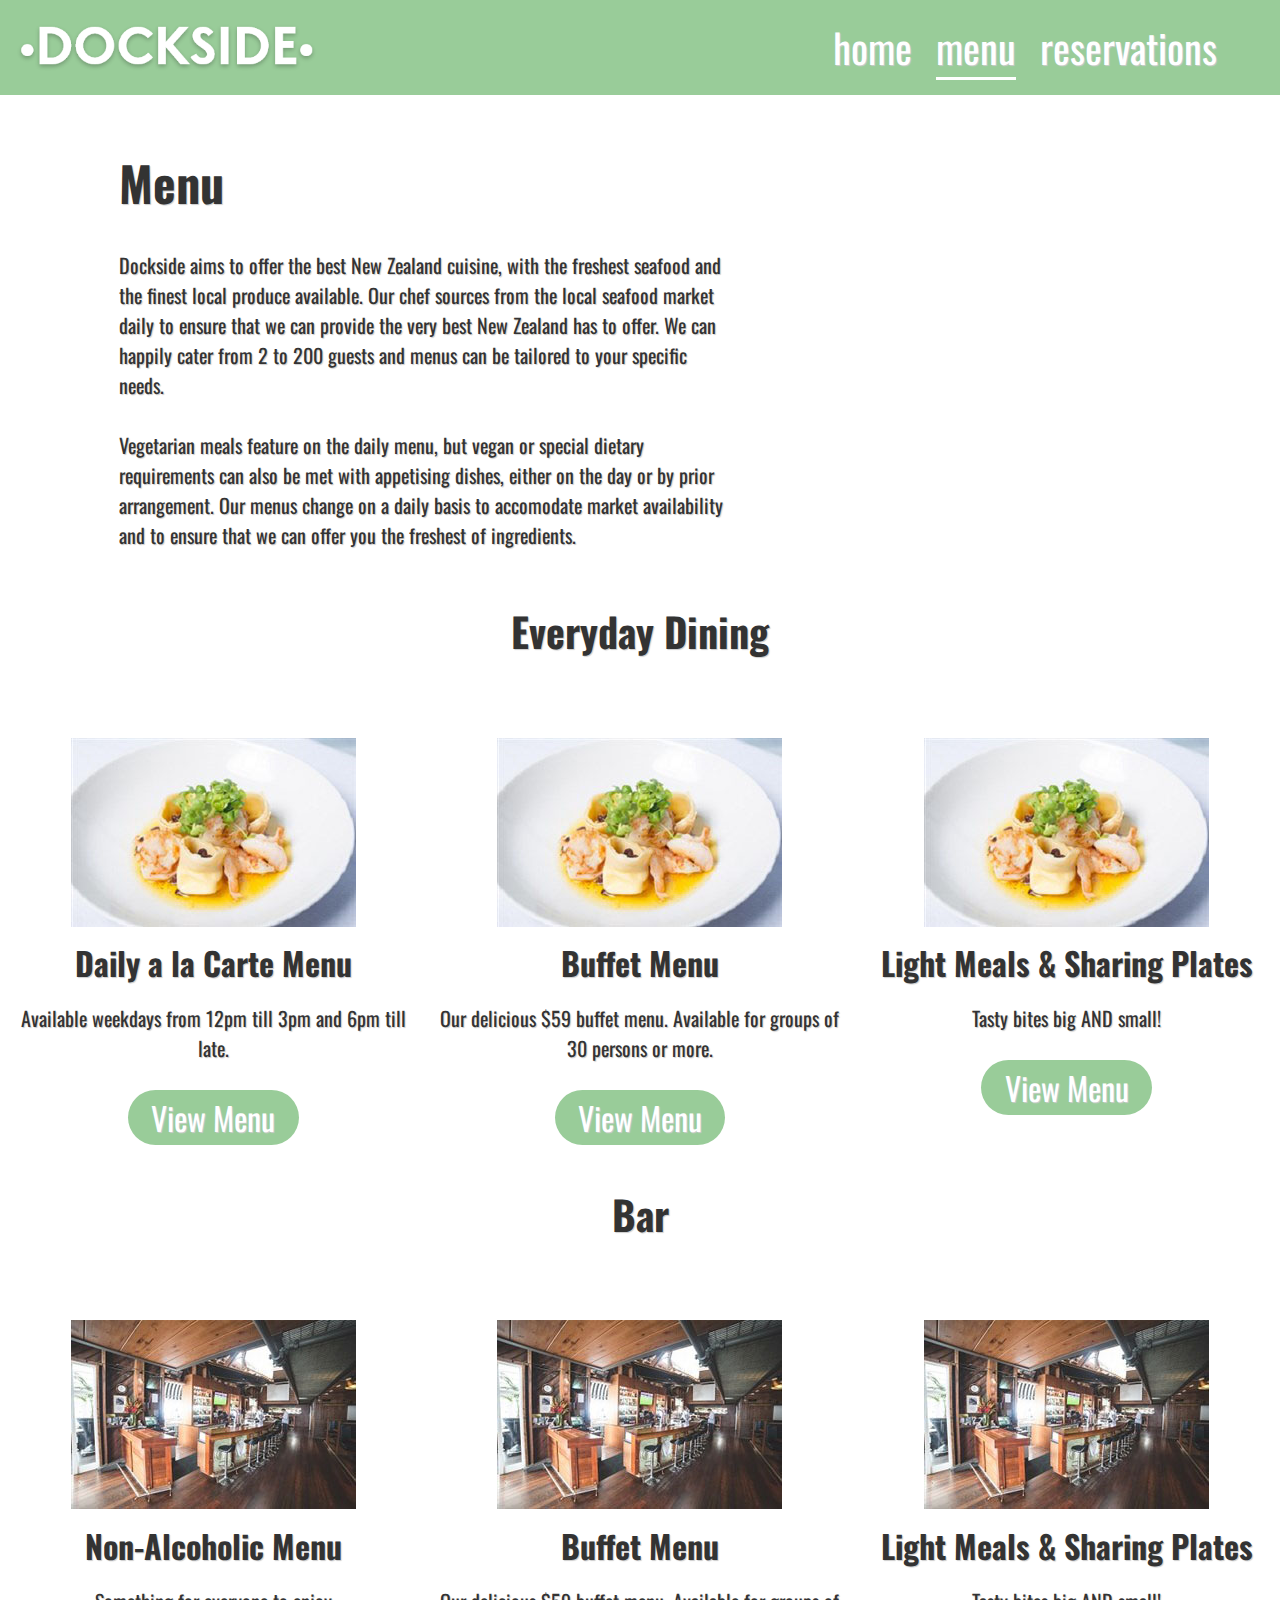
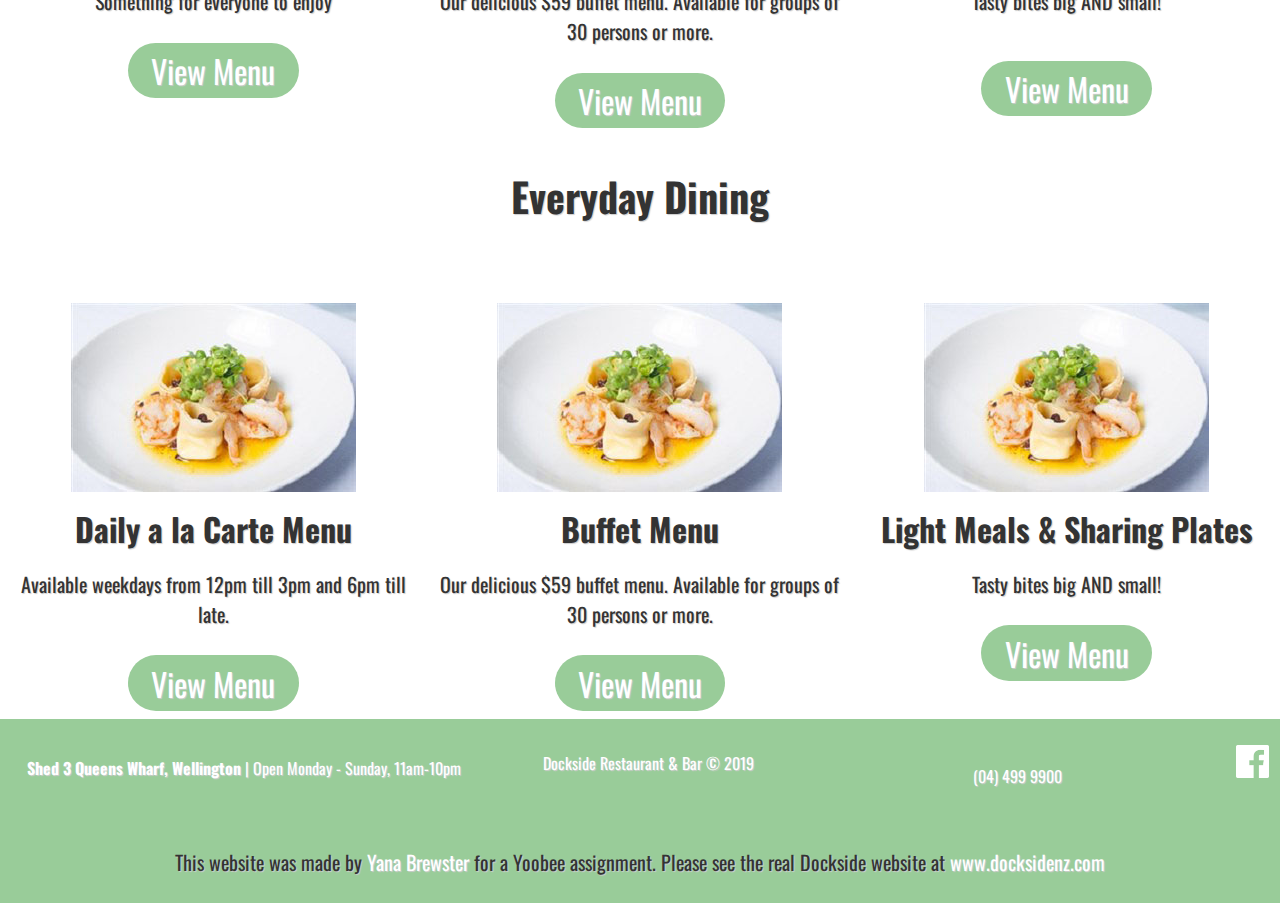
<file: menu.html>
<!DOCTYPE html>
<html lang="en" dir="ltr">
<head>
	<meta charset="utf-8">
	<meta name="viewport" content="width=device-width, initial-scale=1.0">
	<title>Menu | Dockside | Queens Wharf Restaurant &amp; Bar</title>
	<link href="css/style.css" rel="stylesheet">
	<link rel="stylesheet" href="https://use.fontawesome.com/releases/v5.8.0/css/all.css" integrity="sha384-Mmxa0mLqhmOeaE8vgOSbKacftZcsNYDjQzuCOm6D02luYSzBG8vpaOykv9lFQ51Y" crossorigin="anonymous">
</head>
<body>
	<header>
		<div class="row">
			<div class="col col12 colM12 colL12 brand-color navigation">
				<div class="col col9 colM6 colL3">
					<img id="logo" src="images/logo.png" alt="dockside logo"/>
				</div>

				<div id="menu-icon" onclick="showNav()">
					<i class="fas fa-bars"></i>
				</div>

				<div id="list">
					<ul>
						<li><a href="index.html">home</a></li>
						<li><a href="menu.html" id="nav__active">menu</a></li>
						<li><a href="reservations.html">reservations</a></li>
					</ul>
				</div>
			</div>
		</div>
	</header>

	<div class="row padding--top">
		<div class="col col12 colM6 colL6 offsetL1 offsetM1">
			<h2 class="padding--bottom">Menu</h2>
			<p>
				Dockside aims to offer the best New Zealand cuisine, with the freshest seafood and the finest local produce available. Our chef sources from the local seafood market daily to ensure that we can provide the very best New Zealand has to offer. We can happily cater from 2 to 200 guests and menus can be tailored to your specific needs.
				<br><br>
				Vegetarian meals feature on the daily menu, but vegan or special dietary requirements can also be met with appetising dishes, either on the day or by prior arrangement. Our menus change on a daily basis to accomodate market availability and to ensure that we can offer you the freshest of ingredients.
			</p>
		</div>
	</div>
	<div class="row padding--top">
		<div class="col col12 colM12 colL12 ">
			<h3>Everyday Dining</h3>
		</div>
	</div>
	<div class="row padding--top">
		<div class="col12 colM6 colL4 col card padding--top">
			<img src="images/everyday.jpg" class="menu-items" alt="http://www.docksidenz.com everyday menu">
			<div class="menu--small p__menu-items--center">
				<h4>
					Daily a la Carte Menu
				</h4>
				<p>
					Available weekdays from 12pm till 3pm and 6pm till late.
				</p>
				<br>
				<div class="btn"><a href="http://www.docksidenz.com/Portals/224/documents/lists/72/A%20La%20Carte%20Feb%202019%20Shed%203.pdf" target="_blank">View Menu</a></div>
			</div>
		</div>
		<div class="col12 colM6 colL4 col card padding--top">
			<img src="images/everyday.jpg" class="menu-items" alt="http://www.docksidenz.com everyday menu">
			<div class="menu--small p__menu-items--center">
				<h4>
					Buffet Menu
				</h4>
				<p>
					Our delicious $59 buffet menu. Available for groups of 30 persons or more.
				</p>
				<br>
				<div class="btn"><a href="http://www.docksidenz.com/Portals/224/documents/lists/72/Buffet%20Menu%20November%202017.pdf" target="_blank"> View Menu</a></div>
			</div>
		</div>
		<div class="col12 colM6 colL4 col card padding--top">
			<img src="images/everyday.jpg" class="menu-items" alt="http://www.docksidenz.com everyday menu">
			<div class="menu--small p__menu-items--center">
				<h4>
					Light Meals &amp; Sharing Plates
				</h4>
				<p>
					Tasty bites big AND small!
				</p>
				<br>
				<div class="btn"><a href="http://www.docksidenz.com/Portals/224/documents/lists/72/Bar%20Food%20Oct%202018.pdf">View Menu</a></div>
			</div>
		</div>
	</div>

	<div class="row padding--top">
		<div class="col col12 colM12 colL12">
			<h3>Bar</h3>
		</div>
	</div>
			<div class="row padding--top">
				<div class="col12 colM6 colL4 col card padding--top ">
					<img src="images/bar.jpg" class="menu-items" alt="http://www.docksidenz.com bar menu">
					<div class="menu--small p__menu-items--center">
						<h4>
							Non-Alcoholic Menu
						</h4>
						<p>
							Something for everyone to enjoy
						</p>
						<br>
						<div class="btn"><a href="menu.html">View Menu</a></div>
					</div>
				</div>
				<div class="col12 colM6 colL4 col card padding--top">
					<img src="images/bar.jpg" class="menu-items" alt="http://www.docksidenz.com bar menu">
					<div class="menu--small p__menu-items--center">
						<h4>
							Buffet Menu
						</h4>
						<p>
							Our delicious $59 buffet menu. Available for groups of 30 persons or more.
						</p>
						<br>
						<div class="btn"><a href="menu.html">View Menu</a></div>
					</div>
				</div>
				<div class="col12 colM6 colL4 col card padding--top">
					<img src="images/bar.jpg" class="menu-items" alt="http://www.docksidenz.com bar menu">
					<div class="menu--small p__menu-items--center">
						<h4>
							Light Meals &amp; Sharing Plates
						</h4>
						<p>
							Tasty bites big AND small!
						</p>
						<br>
						<br>
						<div class="btn"><a href="menu.html">View Menu</a></div>
					</div>
				</div>
			</div>


	<div class="row padding--top">
		<div class="col col12 colM12 colL12 ">
			<h3>Everyday Dining</h3>
		</div>
	</div>
			<div class="row  padding--top">
				<div class="col12 colM6 colL4 col card padding--top">
					<img src="images/everyday.jpg" class="menu-items" alt="http://www.docksidenz.com everyday menu">
					<div class="menu--small p__menu-items--center">
						<h4>
							Daily a la Carte Menu
						</h4>
						<p>
							Available weekdays from 12pm till 3pm and 6pm till late.
						</p>
						<br>
						<div class="btn"><a href="menu.html">View Menu</a></div>
					</div>
				</div>
				<div class="col12 colM6 colL4 col card padding--top">
					<img src="images/everyday.jpg" class="menu-items" alt="http://www.docksidenz.com everyday menu">
					<div class="menu--small p__menu-items--center">
						<h4>
							Buffet Menu
						</h4>
						<p>
							Our delicious $59 buffet menu. Available for groups of 30 persons or more.
						</p>
						<br>
						<div class="btn"><a href="menu.html">View Menu</a></div>
					</div>
				</div>
				<div class="col12 colM6 colL4 col card padding--top padding--bottom">
					<img src="images/everyday.jpg" class="menu-items" alt="http://www.docksidenz.com everyday menu">
					<div class="menu--small p__menu-items--center">
						<h4>
							Light Meals &amp; Sharing Plates
						</h4>
						<p>
							Tasty bites big AND small!
						</p>
						<br>
						<div class="btn"><a href="menu.html">View Menu</a></div>
					</div>
				</div>
			</div>


	<footer>
		<div class="row">
			<div class="footer col col12 colM12 colL12 brand-color">
				<div class="col col6 colM5 colL5 p__footer--left">
					<p>
						<b>Shed 3 Queens Wharf, Wellington</b> | Open Monday - Sunday, 11am-10pm
					</p> <br>
				</div>
				<div class= "col colM2 colL3 p__footer--middle">

					<p>
						Dockside Restaurant &amp; Bar &copy; 2019
					</p>

				</div>
				<div class="col col4 colM3 colL2 p__footer--right">
					<p>
						<i class="fas fa-phone"></i> (04) 499 9900 <br>
					</p>
				</div>
				<div class="col col2 colM2 colL2 fb-logo">
					<a href="https://www.facebook.com/docksidenz"></a>
					<img alt="facebook" src="images/fLogo.png">
				</div>
			</div>
		</div>
		  <div class="row brand-color p__center"><p>This website was made by <a href="https://www.yanabrewster.com">Yana Brewster</a> for a Yoobee assignment. Please see the real Dockside website at <a href="https://docksidenz.com/">www.docksidenz.com</a></p></div>
	</footer>

	<script src="js/jquery-3.3.1.js"> </script>
	<script src="js/script.js"></script>
</body>
</html>
</file>
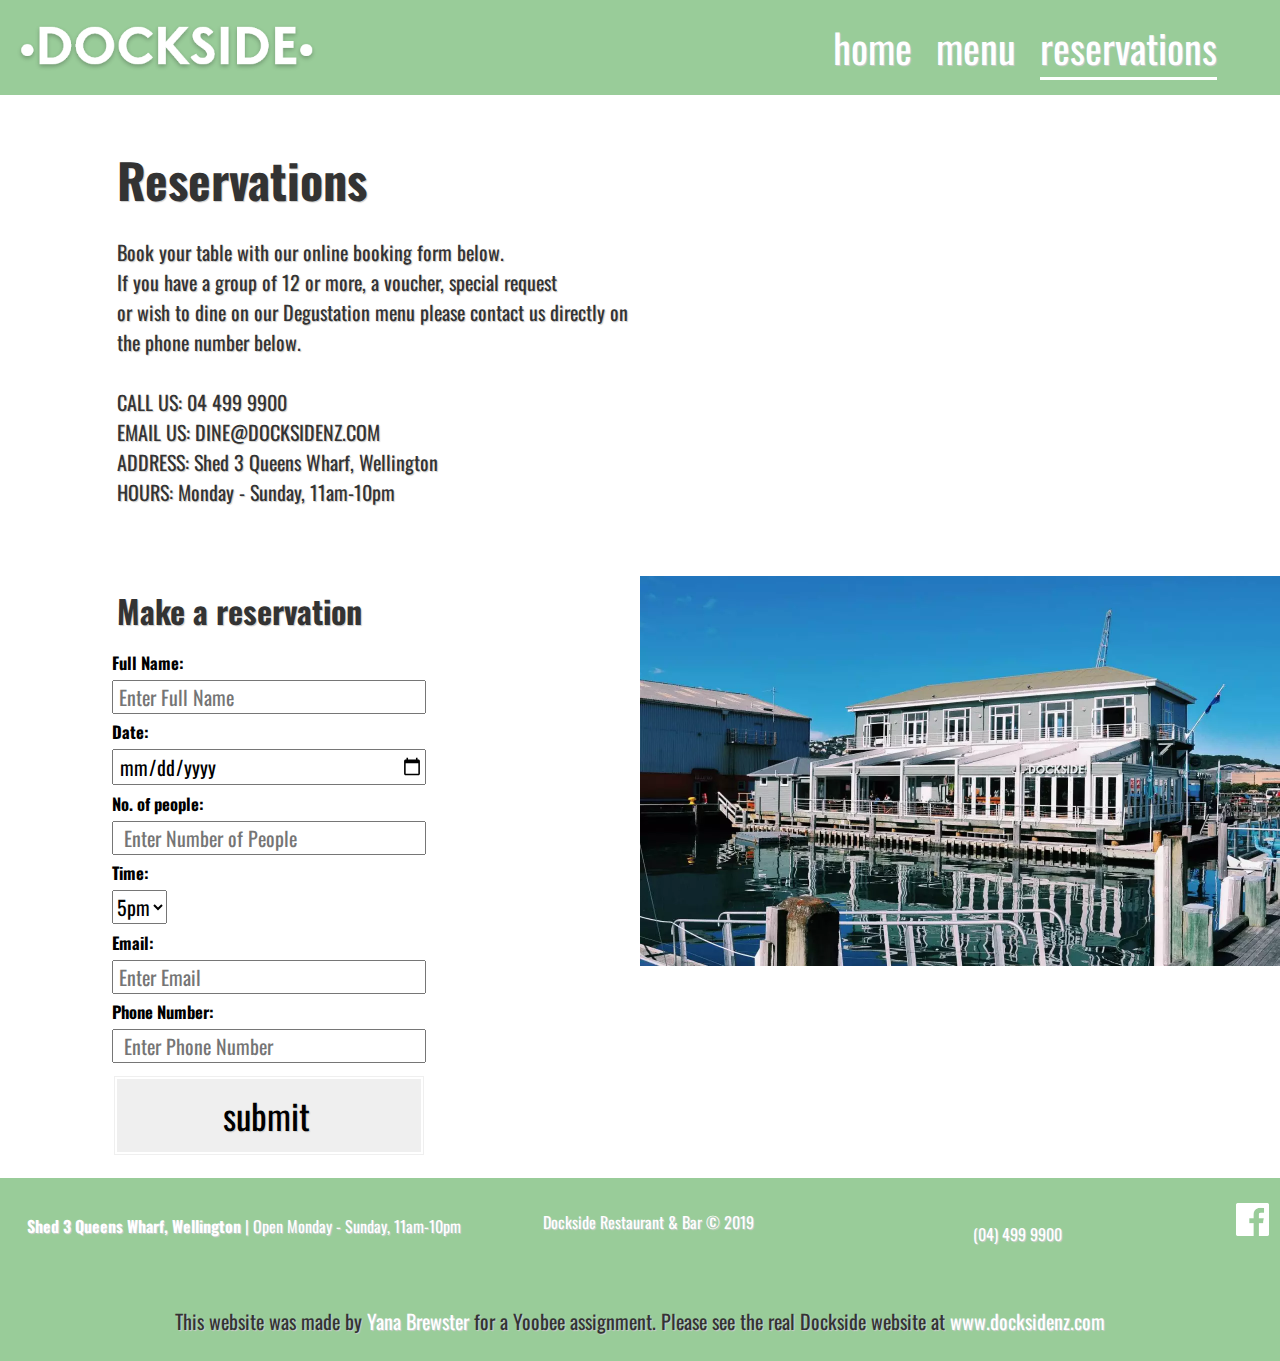
<file: reservations.html>
<!DOCTYPE html>
<html lang="en" dir="ltr">
<head>
  <meta charset="utf-8">
  <meta name="viewport" content="width=device-width, initial-scale=1.0">
  <title>Reservations | Dockside | Queens Wharf Restaurant &amp; Bar</title>
  <link href="css/style.css" rel="stylesheet">
  <link rel="stylesheet" href="https://use.fontawesome.com/releases/v5.8.0/css/all.css" integrity="sha384-Mmxa0mLqhmOeaE8vgOSbKacftZcsNYDjQzuCOm6D02luYSzBG8vpaOykv9lFQ51Y" crossorigin="anonymous">
</head>
<body>
  <header>
    <div class="row">
      <div class="col col12 colM12 colL12 brand-color navigation">
        <div class="col col9 colM6 colL3">
          <img id="logo" src="images/logo.png" alt="dockside logo"/>
        </div>

        <div id="menu-icon" onclick="showNav()">
          <i class="fas fa-bars"></i>
        </div>

        <div id="list">
          <ul>
            <li><a href="index.html">home</a></li>
            <li><a href="menu.html">menu</a></li>
            <li><a href="reservations.html" id="nav__active" >reservations</a></li>
          </ul>
        </div>
      </div>
    </div>
  </header>

  <div class="row padding--top">
    <div class="col col12 colM6 colL5 offsetL1">
      <h2>Reservations</h2>
      <p>
        Book your table with our online booking form below.
        <br>
        If you have a group of 12 or more, a voucher, special request <br>or wish to dine on our Degustation menu please contact us directly on the phone number below.
        <br>  <br>
        CALL US: 04 499 9900  <br>
        EMAIL US: DINE@DOCKSIDENZ.COM <br>
        ADDRESS: Shed 3 Queens Wharf, Wellington  <br>
        HOURS: Monday - Sunday, 11am-10pm
      </p>
    </div>
    <div class="col col12 colM12 colL6">
      <iframe src="https://www.google.com/maps/embed?pb=!1m14!1m8!1m3!1d11992.455747216065!2d174.7794884!3d-41.2846247!3m2!1i1024!2i768!4f13.1!3m3!1m2!1s0x0%3A0x4c20899db07ffec3!2sDockside+Restaurant+%26+Bar!5e0!3m2!1sen!2snz!4v1553042950316"></iframe>
    </div>
  </div>
  <div class="row padding--top">
    <div class="col col12 colM12 colL5 offsetL1">
      <h4>Make a reservation</h4>
      <form id="contactForm" class="reservation--form padding--bottom">
        <h5>Full Name:</h5>
        <input type="text" class="" placeholder="Enter Full Name" id="nameInput"/>
        <h5>Date:</h5>
        <input type="date" name="date">
        <h5>No. of people:</h5>
        <input type="number" class=""  placeholder=" Enter Number of People" id="peopleInput">
        <h5>Time:</h5>
        <select name="time">
          <option value="5pm">5pm</option>
          <option value="6pm">6pm</option>
          <option value="7pm">7pm</option>
          <option value="8pm">8pm</option>
        </select>
        <h5>Email:</h5>
        <input type="email" class="" placeholder="Enter Email" id="emailInput"/>
        <h5>Phone Number:</h5>
        <input type="number" class=""  placeholder=" Enter Phone Number" id="phoneInput">
        <div class="" >
          <input type="submit" name="submit" value="submit"  class="submit">
        </div>
      </form>

    </div>
    <div class="col col12 colM12 colL6 btn-container">
      <img src="images/Dockside.jpg" alt="http://www.docksidenz.com dockside building"/>
    </div>
  </div>



  <footer>
    <div class="row">
      <div class="footer col col12 colM12 colL12 brand-color">
        <div class="col col6 colM5 colL5 p__footer--left">
          <p>
            <b>Shed 3 Queens Wharf, Wellington</b> | Open Monday - Sunday, 11am-10pm
          </p> <br>
        </div>
        <div class= "col colM2 colL3 p__footer--middle">

          <p>
            Dockside Restaurant &amp; Bar &copy; 2019
          </p>

        </div>
        <div class="col col4 colM3 colL2 p__footer--right">
          <p>
            <i class="fas fa-phone"></i> (04) 499 9900 <br>
          </p>
        </div>
        <div class="col col2 colM2 colL2 fb-logo">
          <a href="https://www.facebook.com/docksidenz"></a>
          <img alt="facebook" src="images/fLogo.png">
        </div>
      </div>
    </div>
  <div class="row brand-color p__center"><p>This website was made by <a href="https://www.yanabrewster.com">Yana Brewster</a> for a Yoobee assignment. Please see the real Dockside website at <a href="https://docksidenz.com/">www.docksidenz.com</a></p></div>
  </footer>

  <script src="js/jquery-3.3.1.js"> </script>
  <script src="js/script.js"></script>
</body>
</html>
</file>
<file: css/style.css>
@import url("https://fonts.googleapis.com/css?family=Oswald");
.row::after {
  clear: both;
  display: block;
  content: ''; }

.col {
  float: left; }

.col1 {
  width: 8.3333333333%; }

.offset1 {
  margin-left: 8.3333333333%; }

.col2 {
  width: 16.6666666667%; }

.offset2 {
  margin-left: 16.6666666667%; }

.col3 {
  width: 25%; }

.offset3 {
  margin-left: 25%; }

.col4 {
  width: 33.3333333333%; }

.offset4 {
  margin-left: 33.3333333333%; }

.col5 {
  width: 41.6666666667%; }

.offset5 {
  margin-left: 41.6666666667%; }

.col6 {
  width: 50%; }

.offset6 {
  margin-left: 50%; }

.col7 {
  width: 58.3333333333%; }

.offset7 {
  margin-left: 58.3333333333%; }

.col8 {
  width: 66.6666666667%; }

.offset8 {
  margin-left: 66.6666666667%; }

.col9 {
  width: 75%; }

.offset9 {
  margin-left: 75%; }

.col10 {
  width: 83.3333333333%; }

.offset10 {
  margin-left: 83.3333333333%; }

.col11 {
  width: 91.6666666667%; }

.offset11 {
  margin-left: 91.6666666667%; }

.col12 {
  width: 100%; }

.offset12 {
  margin-left: 100%; }

@media screen and (min-width: 600px) {
  .colM1 {
    width: 8.3333333333%; }

  .offsetM1 {
    margin-left: 8.3333333333%; }

  .colM2 {
    width: 16.6666666667%; }

  .offsetM2 {
    margin-left: 16.6666666667%; }

  .colM3 {
    width: 25%; }

  .offsetM3 {
    margin-left: 25%; }

  .colM4 {
    width: 33.3333333333%; }

  .offsetM4 {
    margin-left: 33.3333333333%; }

  .colM5 {
    width: 41.6666666667%; }

  .offsetM5 {
    margin-left: 41.6666666667%; }

  .colM6 {
    width: 50%; }

  .offsetM6 {
    margin-left: 50%; }

  .colM7 {
    width: 58.3333333333%; }

  .offsetM7 {
    margin-left: 58.3333333333%; }

  .colM8 {
    width: 66.6666666667%; }

  .offsetM8 {
    margin-left: 66.6666666667%; }

  .colM9 {
    width: 75%; }

  .offsetM9 {
    margin-left: 75%; }

  .colM10 {
    width: 83.3333333333%; }

  .offsetM10 {
    margin-left: 83.3333333333%; }

  .colM11 {
    width: 91.6666666667%; }

  .offsetM11 {
    margin-left: 91.6666666667%; }

  .colM12 {
    width: 100%; }

  .offsetM12 {
    margin-left: 100%; } }
@media screen and (min-width: 960px) {
  .colL1 {
    width: 8.3333333333%; }

  .offsetL1 {
    margin-left: 8.3333333333%; }

  .colL2 {
    width: 16.6666666667%; }

  .offsetL2 {
    margin-left: 16.6666666667%; }

  .colL3 {
    width: 25%; }

  .offsetL3 {
    margin-left: 25%; }

  .colL4 {
    width: 33.3333333333%; }

  .offsetL4 {
    margin-left: 33.3333333333%; }

  .colL5 {
    width: 41.6666666667%; }

  .offsetL5 {
    margin-left: 41.6666666667%; }

  .colL6 {
    width: 50%; }

  .offsetL6 {
    margin-left: 50%; }

  .colL7 {
    width: 58.3333333333%; }

  .offsetL7 {
    margin-left: 58.3333333333%; }

  .colL8 {
    width: 66.6666666667%; }

  .offsetL8 {
    margin-left: 66.6666666667%; }

  .colL9 {
    width: 75%; }

  .offsetL9 {
    margin-left: 75%; }

  .colL10 {
    width: 83.3333333333%; }

  .offsetL10 {
    margin-left: 83.3333333333%; }

  .colL11 {
    width: 91.6666666667%; }

  .offsetL11 {
    margin-left: 91.6666666667%; }

  .colL12 {
    width: 100%; }

  .offsetL12 {
    margin-left: 100%; } }
* {
  box-sizing: border-box;
  padding: 0;
  margin: 0;
  text-decoration: none;
  list-style-type: none; }

.fa-phone {
  color: white;
  font-size: 2em; }
  @media (max-width: 600px) {
    .fa-phone {
      font-size: 1em; } }

.img__reviews--center img {
  text-align: center;
  margin: 0 auto; }

.fb-logo img {
  float: right;
  margin-right: 5%; }
  @media (max-width: 600px) {
    .fb-logo img {
      float: left;
      margin-left: 20%; } }

.reviews--center img {
  text-align: center;
  margin: 0 auto;
  display: block; }

.menu-items img {
  width: 100%;
  text-align: center; }

.review--stars img {
  width: 50%; }

iframe {
  border: none;
  width: 100%;
  height: 400px; }

.bg-color--gray {
  background-color: #F2F2F2;
  z-index: -1; }

.brand-color {
  background-color: #99CC99; }

p {
  color: #333333;
  font-family: 'Oswald', sans-serif;
  text-shadow: 1px 1px 1px #CCC;
  font-size: 1.25em;
  padding: 2%; }

.p__center p {
  text-align: center;
  display: block;
  margin: 0 auto; }

h2 {
  color: #333333;
  font-family: 'Oswald', sans-serif;
  font-weight: 700;
  text-shadow: 1px 1px 1px #CCC;
  font-size: 3em;
  padding: 2%; }

h3 {
  color: #333333;
  font-family: 'Oswald', sans-serif;
  font-weight: 700;
  text-shadow: 1px 1px 1px #CCC;
  font-size: 2.5em;
  text-align: center; }

h4 {
  color: #333333;
  font-family: 'Oswald', sans-serif;
  font-weight: 700;
  text-shadow: 1px 1px 1px #CCC;
  font-size: 2em;
  text-align: left;
  padding: 2%; }

.card {
  text-align: center; }
  .card h4 {
    text-align: center; }
  .card p {
    margin: 0 auto; }

.page-container {
  clear: both;
  content: '';
  display: table; }

.row::after {
  clear: both;
  content: '';
  display: table; }

.row--no-padding {
  margin-bottom: 0px; }

.col {
  float: left; }

.navigation {
  height: 13%; }
  @media screen and (min-width: 600px) {
    .navigation {
      height: 18%; } }
  @media screen and (min-width: 960px) {
    .navigation {
      height: 15%; } }

.nav__fixed {
  position: fixed;
  top: 0;
  width: 100%;
  z-index: 1; }

#logo {
  padding-top: 4%;
  margin-left: 4%;
  width: 100%; }

#list {
  float: right;
  margin-right: 4%;
  padding-top: 1%; }
  #list ul {
    list-style: none; }
  #list li {
    display: inline-block;
    float: left;
    font-family: 'Oswald', sans-serif;
    text-transform: lowercase;
    font-size: 3em;
    margin: 0 8px;
    text-shadow: 1px 1px 1px #CCC; }
    @media screen and (min-width: 600px) {
      #list li {
        display: inline-block !important;
        font-size: 2em;
        margin: 0 12px;
        padding-top: 1%;
        color: white; }
        #list li #navActive, #list li li:active {
          border-bottom: 3px solid #99CC99; } }
    @media screen and (min-width: 960px) {
      #list li {
        display: inline-block !important;
        font-size: 2.5em;
        margin: 0 12px;
        padding-top: 1%;
        color: white; }
        #list li #navActive, #list li li:hover {
          border-bottom: 3px solid #99CC99; } }
  #list a:hover, #list #nav__active {
    border-bottom: 3px solid white; }

#menu-icon {
  display: none; }

@media screen and (max-width: 960px) {
  #menu-icon {
    display: block;
    padding-top: 4%;
    margin-right: 5%;
    float: right;
    color: white;
    font-size: 3.3em; } }
  @media screen and (max-width: 960px) and (min-width: 600px) {
    #menu-icon {
      margin-right: 5%; } }

@media screen and (max-width: 960px) {
  #list {
    display: none;
    float: right;
    clear: both;
    background-color: #99CC99;
    width: 100%;
    padding: 1% 5% 5% 5%;
    height: 20%; }

  #list ul li {
    display: block;
    float: none;
    padding-top: 1%;
    font-size: 1.875em; } }
.p__footer--left p {
  display: inline-block;
  float: left;
  margin-left: 3%;
  color: white;
  width: 100%;
  text-align: left;
  font-size: 1em;
  text-shadow: 1px 1px 1px #CCC; }

.p__footer--middle p {
  display: inline-block;
  float: left;
  color: white;
  text-align: center;
  font-size: 1em;
  text-shadow: 1px 1px 1px #CCC;
  margin-left: 1%; }
  @media (max-width: 600px) {
    .p__footer--middle p {
      display: none; } }

.p__footer--right p {
  padding-top: 0px !important;
  display: inline-block;
  float: right;
  color: white;
  text-align: right;
  font-size: 1em;
  text-shadow: 1px 1px 1px #CCC; }

.footer {
  padding-top: 2%;
  bottom: 0;
  height: 5%;
  width: 100%;
  padding-bottom: 2%; }
  @media (max-width: 600px) {
    .footer {
      padding-top: 3%;
      padding-bottom: 3%; } }

a:link {
  color: white; }

a:visited {
  color: white; }

a:hover {
  color: white; }

.banner {
  background-repeat: no-repeat;
  background-size: cover; }

.banner-text p {
  font-size: 1.25em;
  margin: 0 auto;
  text-align: center;
  width: 80%; }
  @media (min-width: 600px) {
    .banner-text p {
      font-size: 1.25em;
      position: absolute;
      text-align: center;
      width: 35%;
      top: 7%;
      left: 65%; } }
  @media (min-width: 960px) {
    .banner-text p {
      font-size: 1.5em;
      position: absolute;
      text-align: center;
      width: 30%;
      top: 25%;
      left: 65%; } }

.btn-container {
  position: relative;
  margin-bottom: 2%; }
  @media screen and (min-width: 600px) {
    .btn-container {
      margin-bottom: 0px; } }
  @media screen and (min-width: 960px) {
    .btn-container {
      margin-bottom: 0px; } }

.btn-container img {
  width: 100%;
  background-repeat: no-repeat;
  background-size: cover; }

.banner-btn-reservation {
  position: absolute;
  top: 50%;
  left: 50%;
  transform: translate(-50%, -50%);
  -ms-transform: translate(-50%, -50%);
  text-shadow: 2px 2px 4px #202020;
  color: white;
  font-family: 'Oswald', sans-serif;
  font-size: 2em;
  border-radius: 2px;
  border: 5px solid white;
  cursor: pointer;
  text-align: center;
  background-color: rgba(255, 255, 255, 0.3);
  padding: 10px 70px 10px 70px;
  z-index: +1; }
  @media screen and (min-width: 600px) {
    .banner-btn-reservation {
      font-size: 3em; } }
  @media screen and (min-width: 960px) {
    .banner-btn-reservation {
      font-size: 3em; } }

.menu-btn {
  color: white;
  width: 50%;
  font-family: 'Oswald', sans-serif;
  font-size: 2em;
  text-shadow: 2px 2px 4px #202020;
  border-radius: 2px;
  background-color: rgba(153, 204, 153, 0.6);
  border: 5px solid white;
  padding: 10px 70px 10px 70px; }
  @media (min-width: 600px) {
    .menu-btn {
      background-color: rgba(255, 255, 255, 0.2);
      width: 20%;
      font-size: 2em;
      color: white;
      border: 5px solid white; } }
  @media (min-width: 960px) {
    .menu-btn {
      font-size: 2em;
      width: 20%;
      background-color: rgba(255, 255, 255, 0.2);
      color: white;
      border: 5px solid white; } }

.btn-container .btn:hover {
  background-color: rgba(255, 255, 255, 0.45);
  color: white; }

.menu--small .btn {
  text-align: center;
  background-color: #99CC99;
  font-size: 2em;
  color: white;
  text-shadow: 1px 1px 1px #CCC;
  font-family: 'Oswald', sans-serif;
  text-align: center;
  vertical-align: middle;
  display: inline-block;
  border-radius: 50px;
  border: 0px;
  width: 40%;
  padding: 1%;
  margin: 0 auto; }

.menu--small .btn:hover {
  opacity: 0.6; }

.reservation--form {
  padding: 1%;
  font-family: 'Oswald', sans-serif;
  font-size: 1.25em; }
  .reservation--form input {
    font-family: 'Oswald', sans-serif;
    font-size: 1em;
    margin-top: 1%;
    margin-bottom: 1%;
    width: 60%;
    padding-left: 1%; }
    @media (max-width: 600px) {
      .reservation--form input {
        width: 100%; } }
  .reservation--form select {
    font-family: 'Oswald', sans-serif;
    font-size: 1em;
    margin-top: 1%;
    margin-bottom: 1%; }

.submit {
  padding: 2%;
  border: 5px double white;
  font-size: 1.75em !important;
  text-shadow: 1px 1px 1px #CCC; }

.submit:hover {
  background-color: #99CC99;
  color: white;
  opacity: 0.6; }

.padding--bottom {
  padding-bottom: 3%; }

.padding--top {
  padding-top: 3%; }

.box {
  height: 400px; }

/*# sourceMappingURL=style.css.map */
</file>
